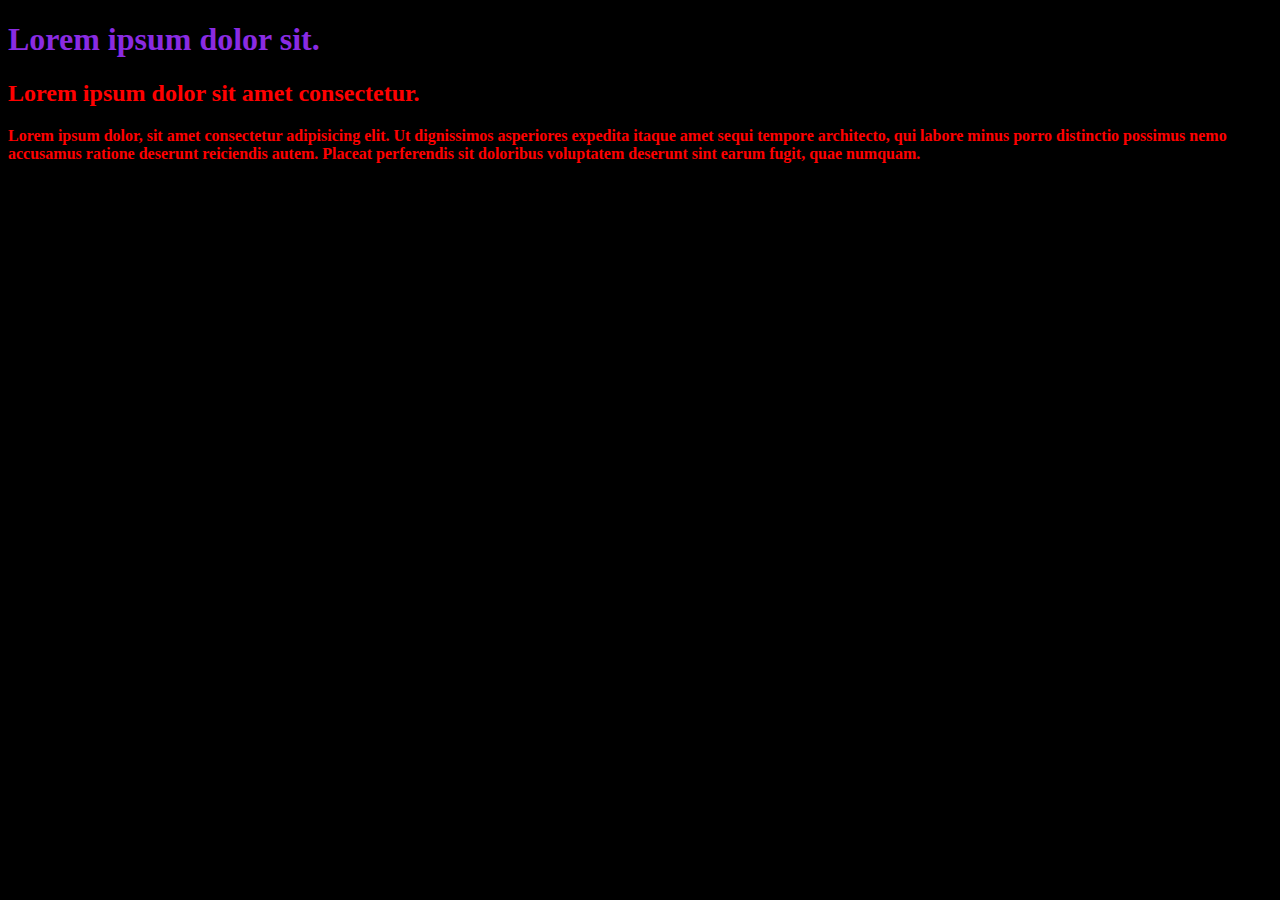
<file: 01_Step/index.html>
<!DOCTYPE html>
<html lang="en">
  <head>
    <meta charset="UTF-8" />
    <meta name="viewport" content="width=device-width, initial-scale=1.0" />
    <title>CSS</title>
    <style>
      /* h2 {
        color: brown;
      } */
      .textred {
        color: red;
      }
    </style>
    <link rel="stylesheet" href="style.css" />
  </head>
  <body>
    <h1 style="color: blueviolet">Lorem ipsum dolor sit.</h1>
    <h2 class="textred">Lorem ipsum dolor sit amet consectetur.</h2>

    <p class="textred">
      Lorem ipsum dolor, sit amet consectetur adipisicing elit. Ut dignissimos
      asperiores expedita itaque amet sequi tempore architecto, qui labore minus
      porro distinctio possimus nemo accusamus ratione deserunt reiciendis
      autem. Placeat perferendis sit doloribus voluptatem deserunt sint earum
      fugit, quae numquam.
    </p>
  </body>
</html>
</file>
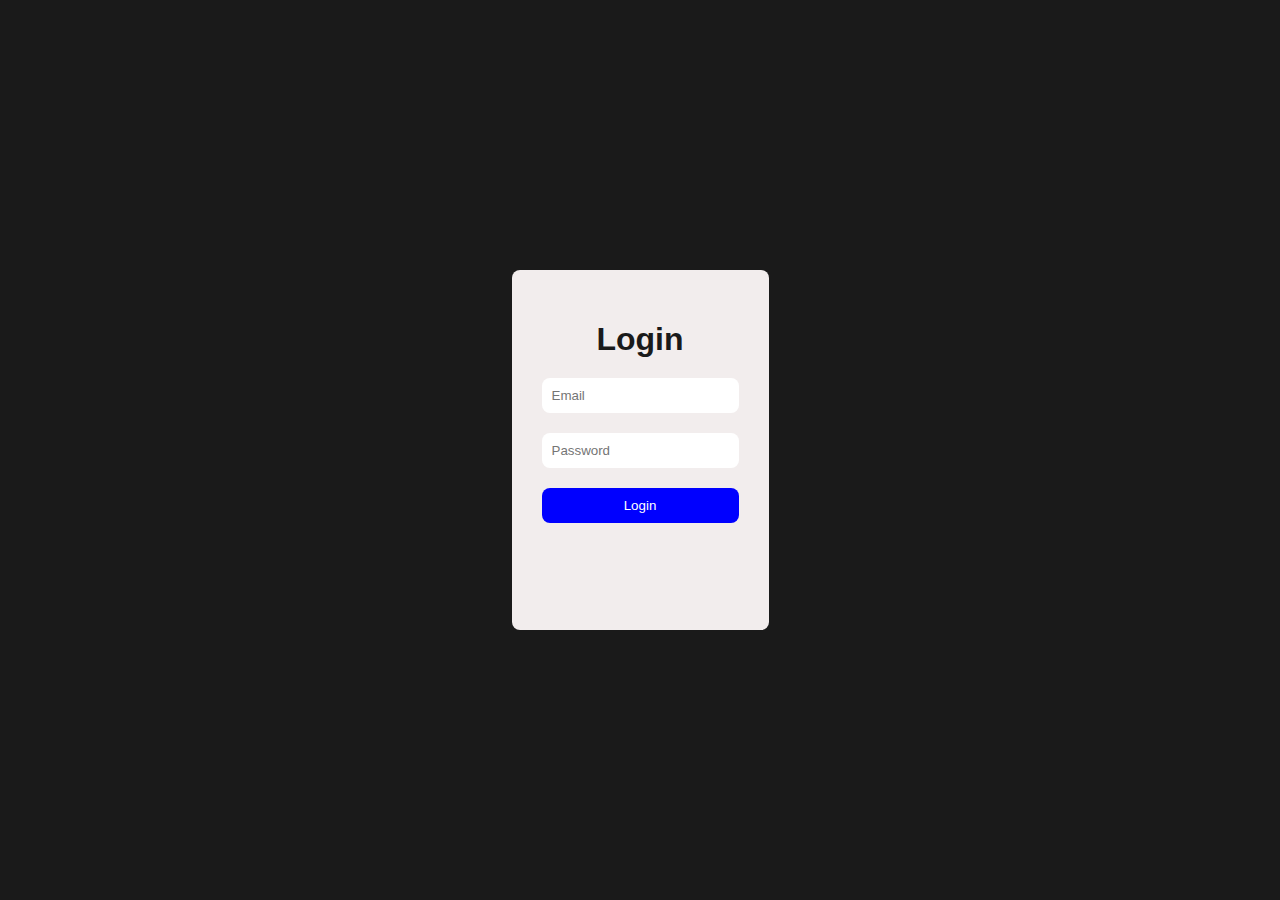
<file: 02_LoginPage.html/index.html>
<!DOCTYPE html>
<html lang="en">
  <head>
    <meta charset="UTF-8" />
    <meta name="viewport" content="width=device-width, initial-scale=1.0" />
    <title>Login Page</title>
    <style>
      body {
        font-family: Arial, Helvetica, sans-serif;
        background-color: #1a1a1a;
        margin: 0;
        padding: 0;
        height: 100vh;
        display: flex;
        justify-content: center;
        align-items: center;
      }
      .card {
        background-color: #f2eded;
        border-radius: 8px;
        padding: 30px;
        height: 300px;
      }
      h1 {
        text-align: center;
        color: #1a1a1a;
        margin-bottom: 20px;
      }
      form {
        display: flex;
        flex-direction: column;
        gap: 10px;
      }
      input {
        margin-bottom: 10px;
        padding: 10px;
        border-radius: 8px;
        border: none;
      }
      button {
        background-color: blue;
        color: white;
        padding: 10px;
        border-radius: 8px;
        border: none;
        cursor: pointer;
      }
      button:hover {
        background-color: rgb(227, 128, 204);
      }
    </style>
  </head>
  <body>
    <div class="card">
      <h1>Login</h1>
      <form>
        <input type="email" name="" id="" placeholder="Email" />
        <input type="password" name="" id="" placeholder="Password" />
        <button type="submit">Login</button>
      </form>
    </div>
  </body>
</html>
</file>
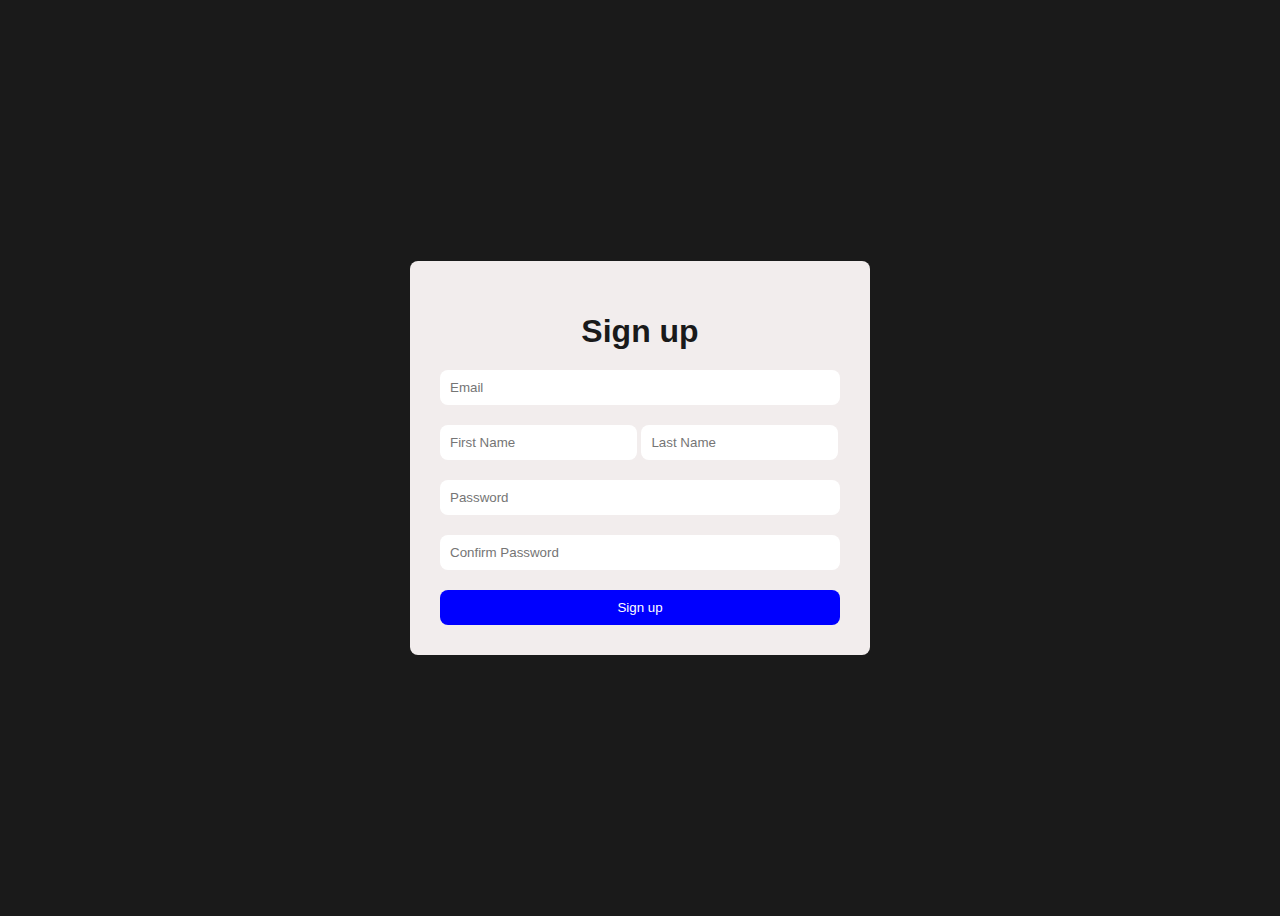
<file: 02_LoginPage.html/signuppage.html>
<!DOCTYPE html>
<html lang="en">
  <head>
    <meta charset="UTF-8" />
    <meta name="viewport" content="width=device-width, initial-scale=1.0" />
    <title>Sign up</title>
    <style>
      body {
        font-family: Arial, Helvetica, sans-serif;
        background-color: #1a1a1a;
        display: flex;
        justify-content: center;
        align-items: center;
        height: 100vh;
      }

      .card {
        background-color: #f2eded;
        border-radius: 8px;
        padding: 30px;
        height: auto;
        width: 400px;
      }
      h1 {
        text-align: center;
        color: #1a1a1a;
        margin-bottom: 20px;
      }

      form {
        display: flex;
        flex-direction: column;
        gap: 10px;
      }

      input {
        margin-bottom: 10px;
        padding: 10px;
        border-radius: 8px;
        border: none;
      }

      button {
        background-color: blue;
        color: white;
        padding: 10px;
        border-radius: 8px;
        border: none;
        cursor: pointer;
      }

      button:hover {
        background-color: rgb(227, 128, 204);
      }
    </style>
  </head>
  <body>
    <div class="card">
      <h1>Sign up</h1>
      <form>
        <input type="email" name="" id="" placeholder="Email" id="" />
        <label>
          <input type="text" name="" id="" placeholder="First Name" id="" />
          <input type="text" name="" id="" placeholder="Last Name" id="" />
        </label>
        <input type="password" name="" id="" placeholder="Password" id="" />
        <input type="text" name="" id="" placeholder="Confirm Password" id="" />
        <button type="submit">Sign up</button>
      </form>
    </div>
  </body>
</html>
</file>
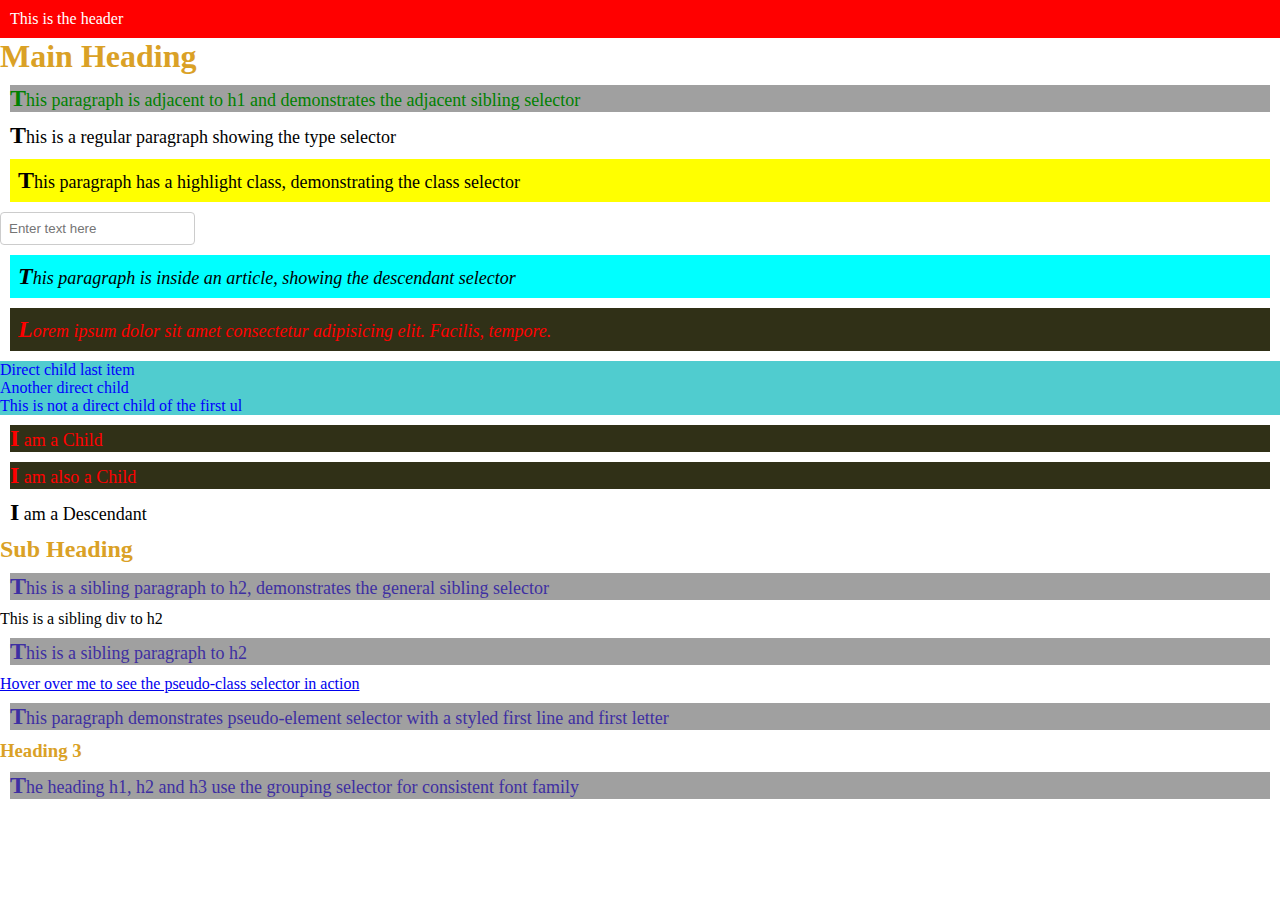
<file: 03_Selector/selector.html>
<!DOCTYPE html>
<html lang="en">
  <head>
    <meta charset="UTF-8" />
    <meta name="viewport" content="width=device-width, initial-scale=1.0" />
    <title>Document</title>
    <style>
      /* Universal selector */
      * {
        margin: 0;
        padding: 0;
        box-sizing: border-box;
      }
      /* Type Selector */
      p {
        font-size: 18px;
        margin: 10px;
      }
      /* Class Selector */
      .highlight {
        background-color: #ffff00;
        padding: 8px;
      }
      /* ID Selector */
      #header {
        background-color: #ff0000;
        color: white;
        padding: 10px;
      }
      /* Attribute Selector */
      input[type="text"] {
        padding: 8px;
        border: 1px solid #ccc;
        border-radius: 4px;
      }
      /* Descendant Selector */
      article p {
        font-style: italic;
        background-color: #00ffff;
        padding: 8px;
      }
      /* Child Selector */
      ul > li {
        color: #0000ff;
        background-color: #50cccf;
      }
      div > p {
        color: #ff0000;
        background-color: #303017;
      }
      /* Adjacent Sibling Selector */
      h1 + p {
        color: #008000;
        background-color: #a0a0a0;
      }
      /* General Sibling Selector */
      h2 ~ p {
        color: #3e2fa2;
        background-color: #a0a0a0;
      }
      /* Pseudo-classes selector */
      a:hover {
        background-color: #27e0a8;
        text-decoration: none;
        padding: 5px;
      }

      /* Pseudo-elements selector */
      p::first-letter {
        font-weight: bold;
        font-size: 24px;
      }

      /* Grouping Selector */
      h1,
      h2,
      h3 {
        color: #daa126;
      }
    </style>
  </head>
  <body>
    <header id="header">This is the header</header>
    <h1>Main Heading</h1>
    <p>
      This paragraph is adjacent to h1 and demonstrates the adjacent sibling
      selector
    </p>
    <p>This is a regular paragraph showing the type selector</p>

    <p class="highlight">
      This paragraph has a highlight class, demonstrating the class selector
    </p>

    <input type="text" name="" id="" placeholder="Enter text here" />

    <article>
      <p>
        This paragraph is inside an article, showing the descendant selector
      </p>
      <div>
        <p>
          Lorem ipsum dolor sit amet consectetur adipisicing elit. Facilis,
          tempore.
        </p>
      </div>
    </article>

    <ul>
      <li>Direct child last item</li>
      <li>
        Another direct child
        <ul>
          <li>This is not a direct child of the first ul</li>
        </ul>
      </li>
    </ul>

    <div>
      <p>I am a Child</p>
      <p>I am also a Child</p>
      <section>
        <p>I am a Descendant</p>
      </section>
    </div>

    <h2>Sub Heading</h2>
    <p>
      This is a sibling paragraph to h2, demonstrates the general sibling
      selector
    </p>
    <div>This is a sibling div to h2</div>
    <p>This is a sibling paragraph to h2</p>

    <a href="#">Hover over me to see the pseudo-class selector in action</a>

    <p>
      This paragraph demonstrates pseudo-element selector with a styled first
      line and first letter
    </p>

    <h3>Heading 3</h3>
    <p>
      The heading h1, h2 and h3 use the grouping selector for consistent font
      family
    </p>
  </body>
</html>
</file>
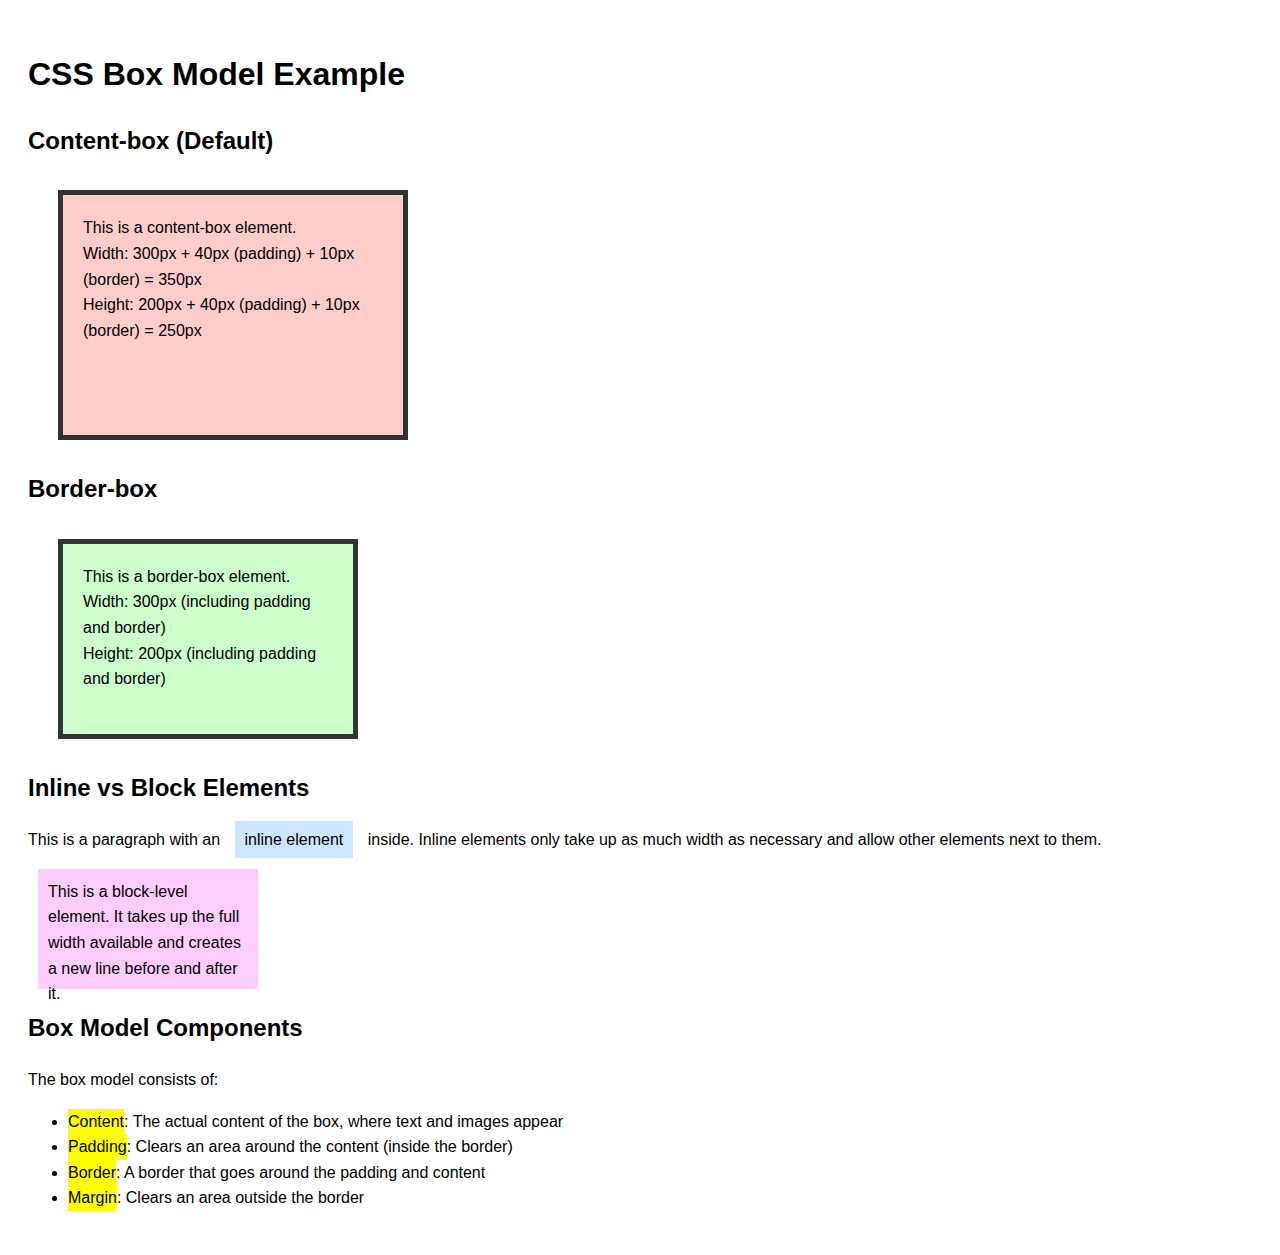
<file: 04_BoxModel/boxModel.html>
<!DOCTYPE html>
<html lang="en">
  <head>
    <meta charset="UTF-8" />
    <meta name="viewport" content="width=device-width, initial-scale=1.0" />
    <title>CSS Box Model Example</title>
    <style>
      body {
        font-family: Arial, sans-serif;
        line-height: 1.6;
        padding: 20px;
      }

      .box-model-demo {
        width: 300px;
        height: 200px;
        padding: 20px;
        border: 5px solid #333;
        margin: 30px;
        background-color: #f0f0f0;
      }

      .content-box {
        box-sizing: content-box;
        background-color: #ffcccc;
      }

      .border-box {
        box-sizing: border-box;
        background-color: #ccffcc;
      }

      .box-model-demo p {
        margin: 0;
      }

      .highlight {
        background-color: yellow;
        display: inline-block;
      }

      .inline-example {
        background-color: #cce6ff;
        padding: 10px;
        margin: 10px;
        /* Inline elements ignore width and height */
        width: 200px;
        height: 100px;
      }

      .block-example {
        background-color: #ffccff;
        padding: 10px;
        margin: 10px;
        width: 200px;
        height: 100px;
      }
    </style>
  </head>
  <body>
    <h1>CSS Box Model Example</h1>

    <h2>Content-box (Default)</h2>
    <div class="box-model-demo content-box">
      <p>This is a content-box element.</p>
      <p>Width: 300px + 40px (padding) + 10px (border) = 350px</p>
      <p>Height: 200px + 40px (padding) + 10px (border) = 250px</p>
    </div>

    <h2>Border-box</h2>
    <div class="box-model-demo border-box">
      <p>This is a border-box element.</p>
      <p>Width: 300px (including padding and border)</p>
      <p>Height: 200px (including padding and border)</p>
    </div>

    <h2>Inline vs Block Elements</h2>
    <p>
      This is a paragraph with an
      <span class="inline-example">inline element</span> inside. Inline elements
      only take up as much width as necessary and allow other elements next to
      them.
    </p>

    <div class="block-example">
      This is a block-level element. It takes up the full width available and
      creates a new line before and after it.
    </div>

    <h2>Box Model Components</h2>
    <p>The box model consists of:</p>
    <ul>
      <li>
        <span class="highlight">Content</span>: The actual content of the box,
        where text and images appear
      </li>
      <li>
        <span class="highlight">Padding</span>: Clears an area around the
        content (inside the border)
      </li>
      <li>
        <span class="highlight">Border</span>: A border that goes around the
        padding and content
      </li>
      <li>
        <span class="highlight">Margin</span>: Clears an area outside the border
      </li>
    </ul>
  </body>
</html>
</file>
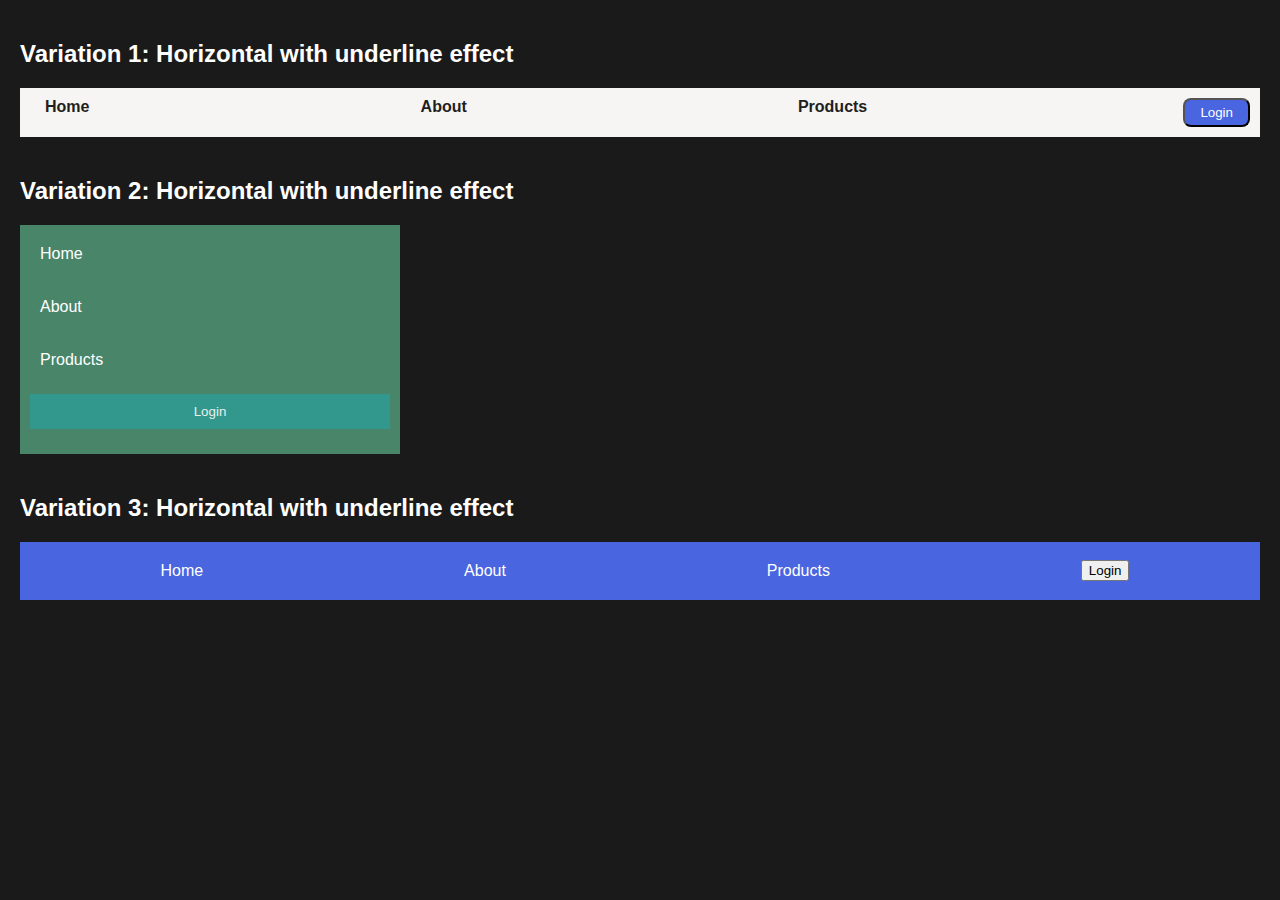
<file: 05_Navbar/navbar.html>
<!DOCTYPE html>
<html lang="en">
  <head>
    <meta charset="UTF-8" />
    <meta name="viewport" content="width=device-width, initial-scale=1.0" />
    <title>Navbar</title>
    <style>
      body {
        font-family: Arial, Helvetica, sans-serif;
        margin: 0;
        padding: 20px;
        background-color: #1a1a1a;
        color: #ffffff;
      }

      .nav-container {
        margin-bottom: 40px;
      }
      h2 {
        margin-bottom: 20px;
      }
      .nav1 {
        background-color: #f7f4f4;
        padding: 10px;
      }
      .nav1 ul {
        list-style-type: none;
        display: flex;
        justify-content: space-between;
        margin: 0;
        padding: 0;
      }
      .nav1 li {
        display: inline;
      }
      .nav1 a {
        text-decoration: none;
        color: #1f1f1f;
        /* background-color: #e475ea; */
        padding: 5px 15px;
        position: relative;
        font-weight: bold;
      }
      .nav1 .login-btn {
        background-color: #4965e0;
        color: #ffffff;
        padding: 5px 15px;
        border-radius: 8px;
      }
      .nav1 a::after {
        content: "";
        position: absolute;
        height: 2px;
        width: 100%;
        background-color: #4965e0;
        transform: scaleX(0);
        transition: transform 0.3s ease-in-out;
        bottom: 0;
        left: 0;
      }
      .nav1 a:hover::after {
        transform: scale(1);
      }

      .nav2 {
        background-color: #498569;
        padding: 10px;
        width: 360px;
      }
      .nav2 ul {
        list-style-type: none;
        margin: 0;
        padding: 0;
      }
      .nav2 li {
        margin-bottom: 15px;
      }
      .nav2 a {
        text-decoration: none;
        color: #ffffff;
        font-weight: semibold;
        display: block;
        padding: 10px;
        width: 100%;
      }
      .nav2 a:hover {
        background-color: #4965e0;
      }
      .nav2 .login-btn {
        background-color: #32988e;
        color: #e9efed;
        padding: 10px;
        width: 100%;
        border: none;
      }
      .nav2 .login-btn:hover {
        background-color: #1f5754;
        border: 1px solid #ffffff;
      }
      .nav3 {
        background-color: #4965e0;
        padding: 10px;
      }
      .nav3 ul {
        list-style-type: none;
        margin: 0;
        padding: 0;
        display: flex;
        justify-content: space-around;
        align-items: center;
      }
      .nav3 a {
        text-decoration: none;
        color: #ffffff;
        padding: 10px;
        font-weight: semibold;
        display: block;
      }
      .nav3 .dropdown-content {
        display: none;
      }
      .nav3 .dropdown:hover .dropdown-content {
        display: block;
        position: absolute;
        background-color: #634053;
        padding: 10px;
        min-width: 150px;
      }
      .nav3 .dropdown:hover .dropdown-content a:hover {
        background-color: #350f33;
      }
    </style>
  </head>
  <body>
    <div class="nav-container">
      <h2>Variation 1: Horizontal with underline effect</h2>
      <nav class="nav1">
        <ul>
          <li><a href="#">Home</a></li>
          <li><a href="#">About</a></li>
          <li><a href="#">Products</a></li>
          <li><button class="login-btn">Login</button></li>
        </ul>
      </nav>
    </div>
    <div class="nav-container">
      <h2>Variation 2: Horizontal with underline effect</h2>
      <nav class="nav2">
        <ul>
          <li><a href="#">Home</a></li>
          <li><a href="#">About</a></li>
          <li><a href="#">Products</a></li>
          <li><button class="login-btn">Login</button></li>
        </ul>
      </nav>
    </div>
    <div class="nav-container">
      <h2>Variation 3: Horizontal with underline effect</h2>
      <nav class="nav3">
        <ul>
          <li><a href="#">Home</a></li>
          <li class="dropdown">
            <a href="#">About</a>
            <div class="dropdown-content">
              <a href="#">Our Story</a>
              <a href="#">Team</a>
              <a href="#">Contact</a>
            </div>
          </li>
          <li><a href="#">Products</a></li>
          <li><button class="login-btn">Login</button></li>
        </ul>
      </nav>
    </div>
  </body>
</html>
</file>
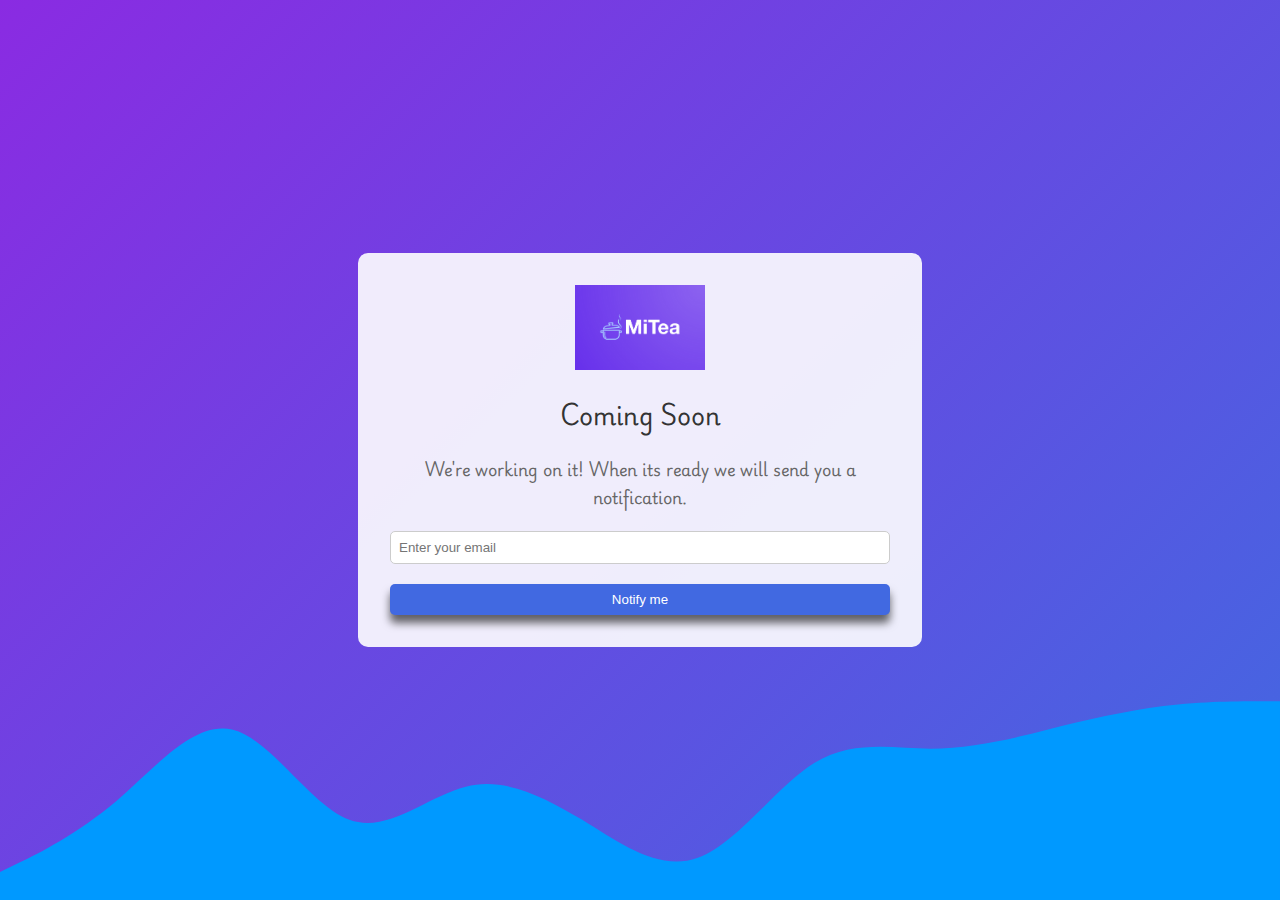
<file: 06_ComeingSoon/comming_soon.html>
<!DOCTYPE html>
<html lang="en">
  <head>
    <meta charset="UTF-8" />
    <meta name="viewport" content="width=device-width, initial-scale=1.0" />
    <title>Chai landing page</title>
    <link rel="stylesheet" href="style.css" />
  </head>
  <body>
    <div>
      <div class="container">
        <div class="content">
          <img class="logo" src="../image/logo.png" alt="chai logo" />
          <h1>Coming Soon</h1>
          <p>
            We're working on it! When its ready we will send you a notification.
          </p>
          <form id="notify-form">
            <input
              type="email"
              name=""
              id=""
              placeholder="Enter your email"
              required
            />
            <button type="submit">Notify me</button>
          </form>
        </div>
      </div>
    </div>
    <svg xmlns="http://www.w3.org/2000/svg" viewBox="0 0 1440 320">
      <path
        fill="#0099ff"
        fill-opacity="1"
        d="M0,288L21.8,277.3C43.6,267,87,245,131,208C174.5,171,218,117,262,128C305.5,139,349,213,393,229.3C436.4,245,480,203,524,192C567.3,181,611,203,655,229.3C698.2,256,742,288,785,272C829.1,256,873,192,916,165.3C960,139,1004,149,1047,149.3C1090.9,149,1135,139,1178,128C1221.8,117,1265,107,1309,101.3C1352.7,96,1396,96,1418,96L1440,96L1440,320L1418.2,320C1396.4,320,1353,320,1309,320C1265.5,320,1222,320,1178,320C1134.5,320,1091,320,1047,320C1003.6,320,960,320,916,320C872.7,320,829,320,785,320C741.8,320,698,320,655,320C610.9,320,567,320,524,320C480,320,436,320,393,320C349.1,320,305,320,262,320C218.2,320,175,320,131,320C87.3,320,44,320,22,320L0,320Z"
      ></path>
    </svg>
  </body>
</html>
</file>
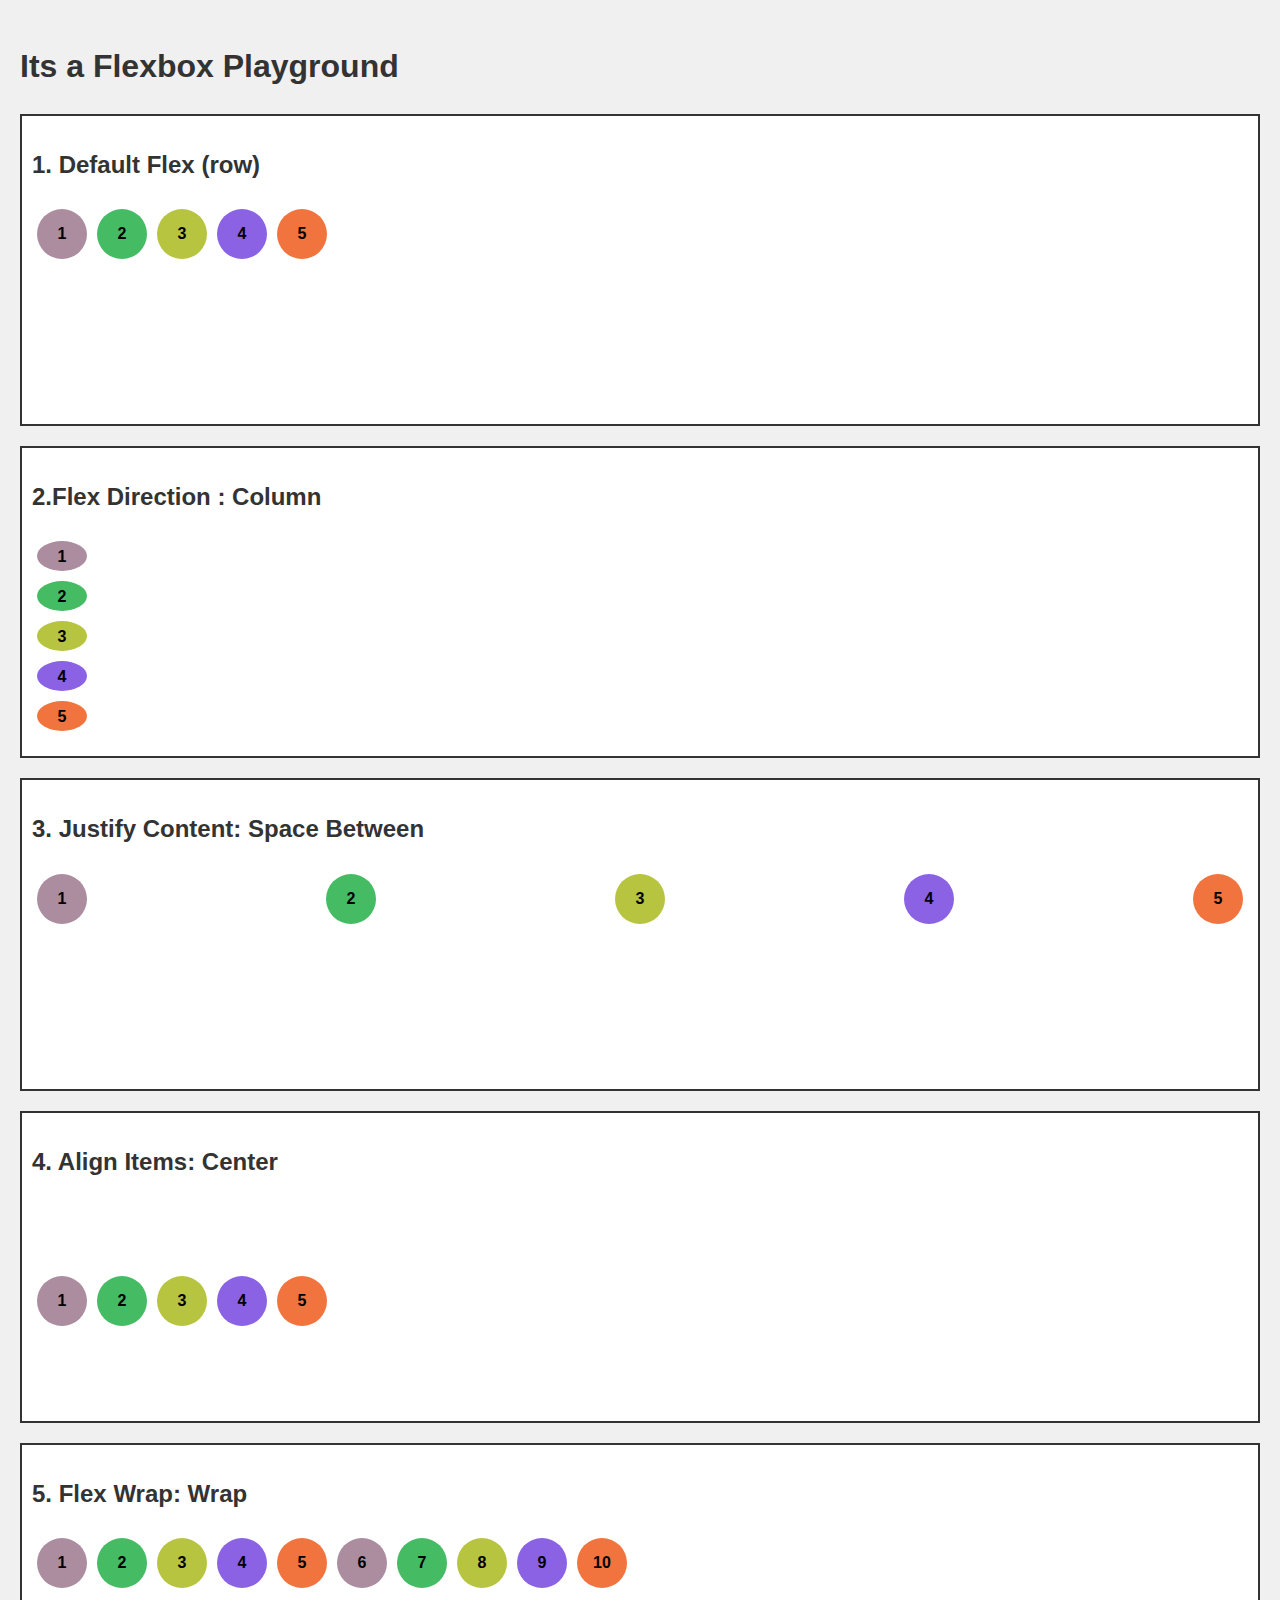
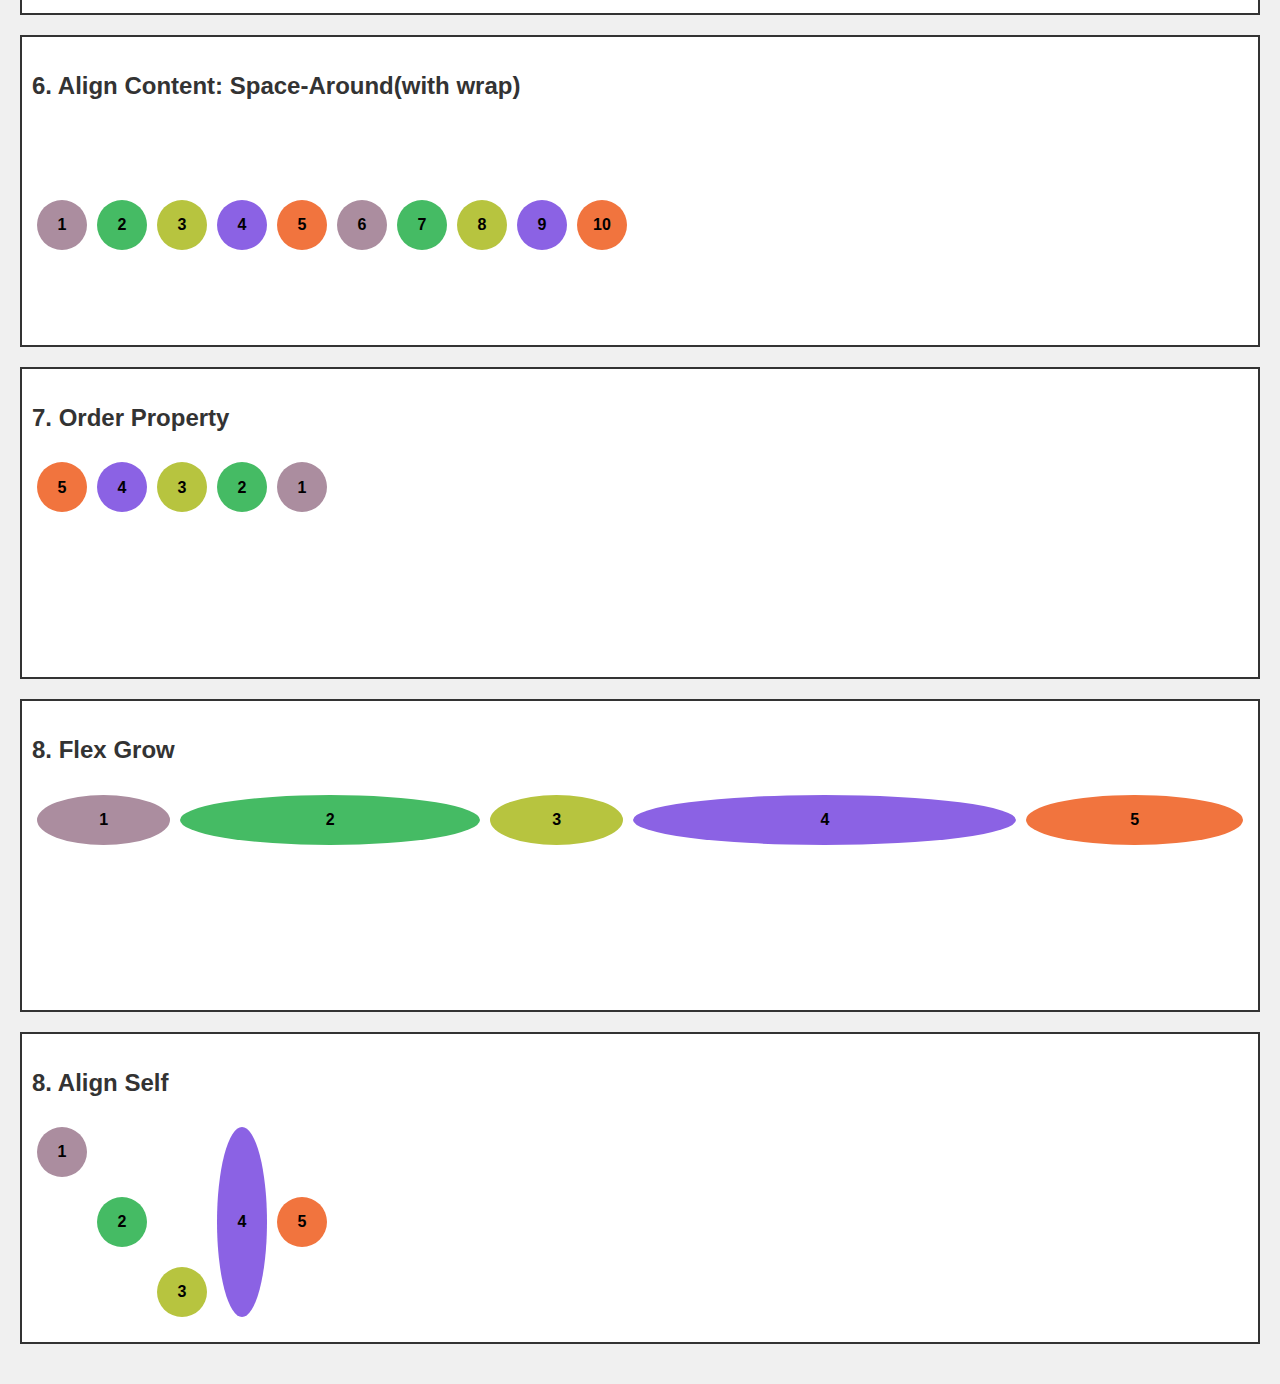
<file: 07_Flexbox/flexbox.html>
<!DOCTYPE html>
<html lang="en">
  <head>
    <meta charset="UTF-8" />
    <meta name="viewport" content="width=device-width, initial-scale=1.0" />
    <title>Flexbox</title>
    <link rel="stylesheet" href="style.css" />
  </head>
  <body>
    <h1>Its a Flexbox Playground</h1>
    <div class="container">
      <h2>1. Default Flex (row)</h2>

      <div class="flex-container">
        <div class="circle pastel-1">1</div>
        <div class="circle pastel-2">2</div>
        <div class="circle pastel-3">3</div>
        <div class="circle pastel-4">4</div>
        <div class="circle pastel-5">5</div>
      </div>
    </div>
    <div class="container">
      <h2>2.Flex Direction : Column</h2>

      <div class="flex-container" style="flex-direction: column">
        <div class="circle pastel-1">1</div>
        <div class="circle pastel-2">2</div>
        <div class="circle pastel-3">3</div>
        <div class="circle pastel-4">4</div>
        <div class="circle pastel-5">5</div>
      </div>
    </div>
    <div class="container">
      <h2>3. Justify Content: Space Between</h2>
      <!-- left to right -->
      <div class="flex-container" style="justify-content: space-between">
        <div class="circle pastel-1">1</div>
        <div class="circle pastel-2">2</div>
        <div class="circle pastel-3">3</div>
        <div class="circle pastel-4">4</div>
        <div class="circle pastel-5">5</div>
      </div>
    </div>

    <div class="container">
      <h2>4. Align Items: Center</h2>
      <!-- top to bottom -->
      <div class="flex-container" style="align-items: center">
        <div class="circle pastel-1">1</div>
        <div class="circle pastel-2">2</div>
        <div class="circle pastel-3">3</div>
        <div class="circle pastel-4">4</div>
        <div class="circle pastel-5">5</div>
      </div>
    </div>

    <div class="container">
      <h2>5. Flex Wrap: Wrap</h2>

      <div class="flex-container" style="flex-wrap: wrap; height: auto">
        <div class="circle pastel-1">1</div>
        <div class="circle pastel-2">2</div>
        <div class="circle pastel-3">3</div>
        <div class="circle pastel-4">4</div>
        <div class="circle pastel-5">5</div>
        <div class="circle pastel-1">6</div>
        <div class="circle pastel-2">7</div>
        <div class="circle pastel-3">8</div>
        <div class="circle pastel-4">9</div>
        <div class="circle pastel-5">10</div>
      </div>
    </div>

    <div class="container">
      <h2>6. Align Content: Space-Around(with wrap)</h2>

      <div
        class="flex-container"
        style="flex-wrap: wrap; align-content: space-around"
      >
        <div class="circle pastel-1">1</div>
        <div class="circle pastel-2">2</div>
        <div class="circle pastel-3">3</div>
        <div class="circle pastel-4">4</div>
        <div class="circle pastel-5">5</div>
        <div class="circle pastel-1">6</div>
        <div class="circle pastel-2">7</div>
        <div class="circle pastel-3">8</div>
        <div class="circle pastel-4">9</div>
        <div class="circle pastel-5">10</div>
      </div>
    </div>

    <div class="container">
      <h2>7. Order Property</h2>

      <div class="flex-container">
        <div class="circle pastel-1" style="order: 5">1</div>
        <div class="circle pastel-2" style="order: 4">2</div>
        <div class="circle pastel-3" style="order: 3">3</div>
        <div class="circle pastel-4" style="order: 2">4</div>
        <div class="circle pastel-5" style="order: 1">5</div>
      </div>
    </div>

    <div class="container">
      <h2>8. Flex Grow</h2>

      <div class="flex-container">
        <div class="circle pastel-1" style="flex-grow: 1">1</div>
        <div class="circle pastel-2" style="flex-grow: 3">2</div>
        <div class="circle pastel-3" style="flex-grow: 1">3</div>
        <div class="circle pastel-4" style="flex-grow: 4">4</div>
        <div class="circle pastel-5" style="flex-grow: 2">5</div>
      </div>
    </div>

    <div class="container">
      <h2>8. Align Self</h2>

      <div class="flex-container">
        <div class="circle pastel-1" style="align-self: flex-start">1</div>
        <div class="circle pastel-2" style="align-self: center">2</div>
        <div class="circle pastel-3" style="align-self: flex-end">3</div>
        <div class="circle pastel-4" style="align-self: stretch; height: auto">
          4
        </div>
        <div class="circle pastel-5" style="align-self: center">5</div>
      </div>
    </div>
  </body>
</html>
</file>
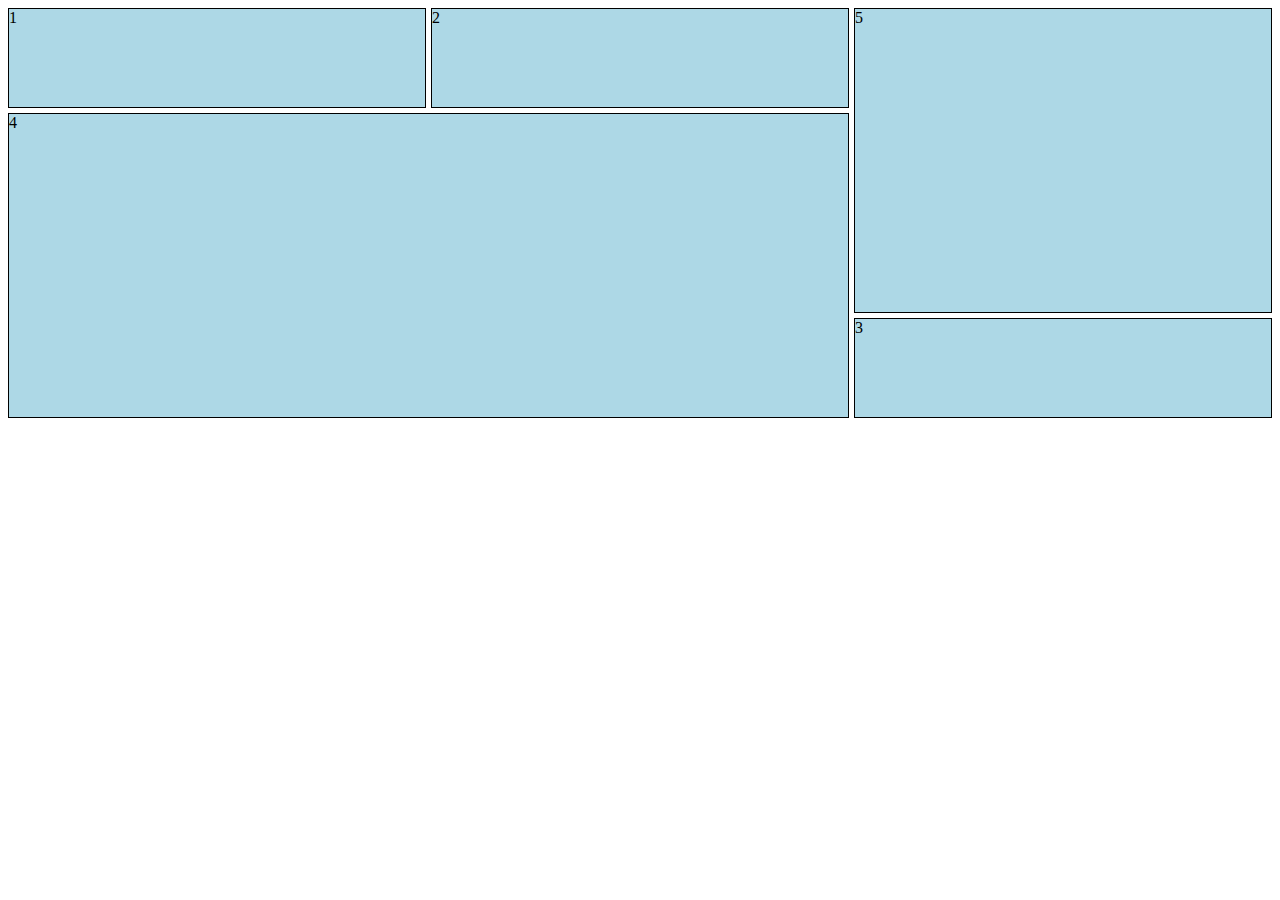
<file: 08_Block/block-intro.html>
<!DOCTYPE html>
<html lang="en">
  <head>
    <meta charset="UTF-8" />
    <meta name="viewport" content="width=device-width, initial-scale=1.0" />
    <title>Block Intro</title>
    <style>
      .grid-container {
        display: grid;
        /* grid-template-columns: 1fr 2fr 1fr; */
        grid-template-columns: repeat(3, 1fr); /*This line is same as above */
        grid-template-rows: 100px 200px 100px;
        gap: 5px;
      }

      .grid-item {
        background-color: lightblue;
        border: 1px solid black;
      }

      .item4 {
        grid-column: 1/3;
        grid-row: 2/4;
      }

      .item5 {
        grid-column: 3/4;
        grid-row: 1/3;
      }
    </style>
  </head>
  <body>
    <div class="grid-container">
      <div class="grid-item">1</div>
      <div class="grid-item">2</div>
      <div class="grid-item">3</div>
      <div class="grid-item item4">4</div>
      <div class="grid-item item5">5</div>
    </div>
  </body>
</html>
</file>
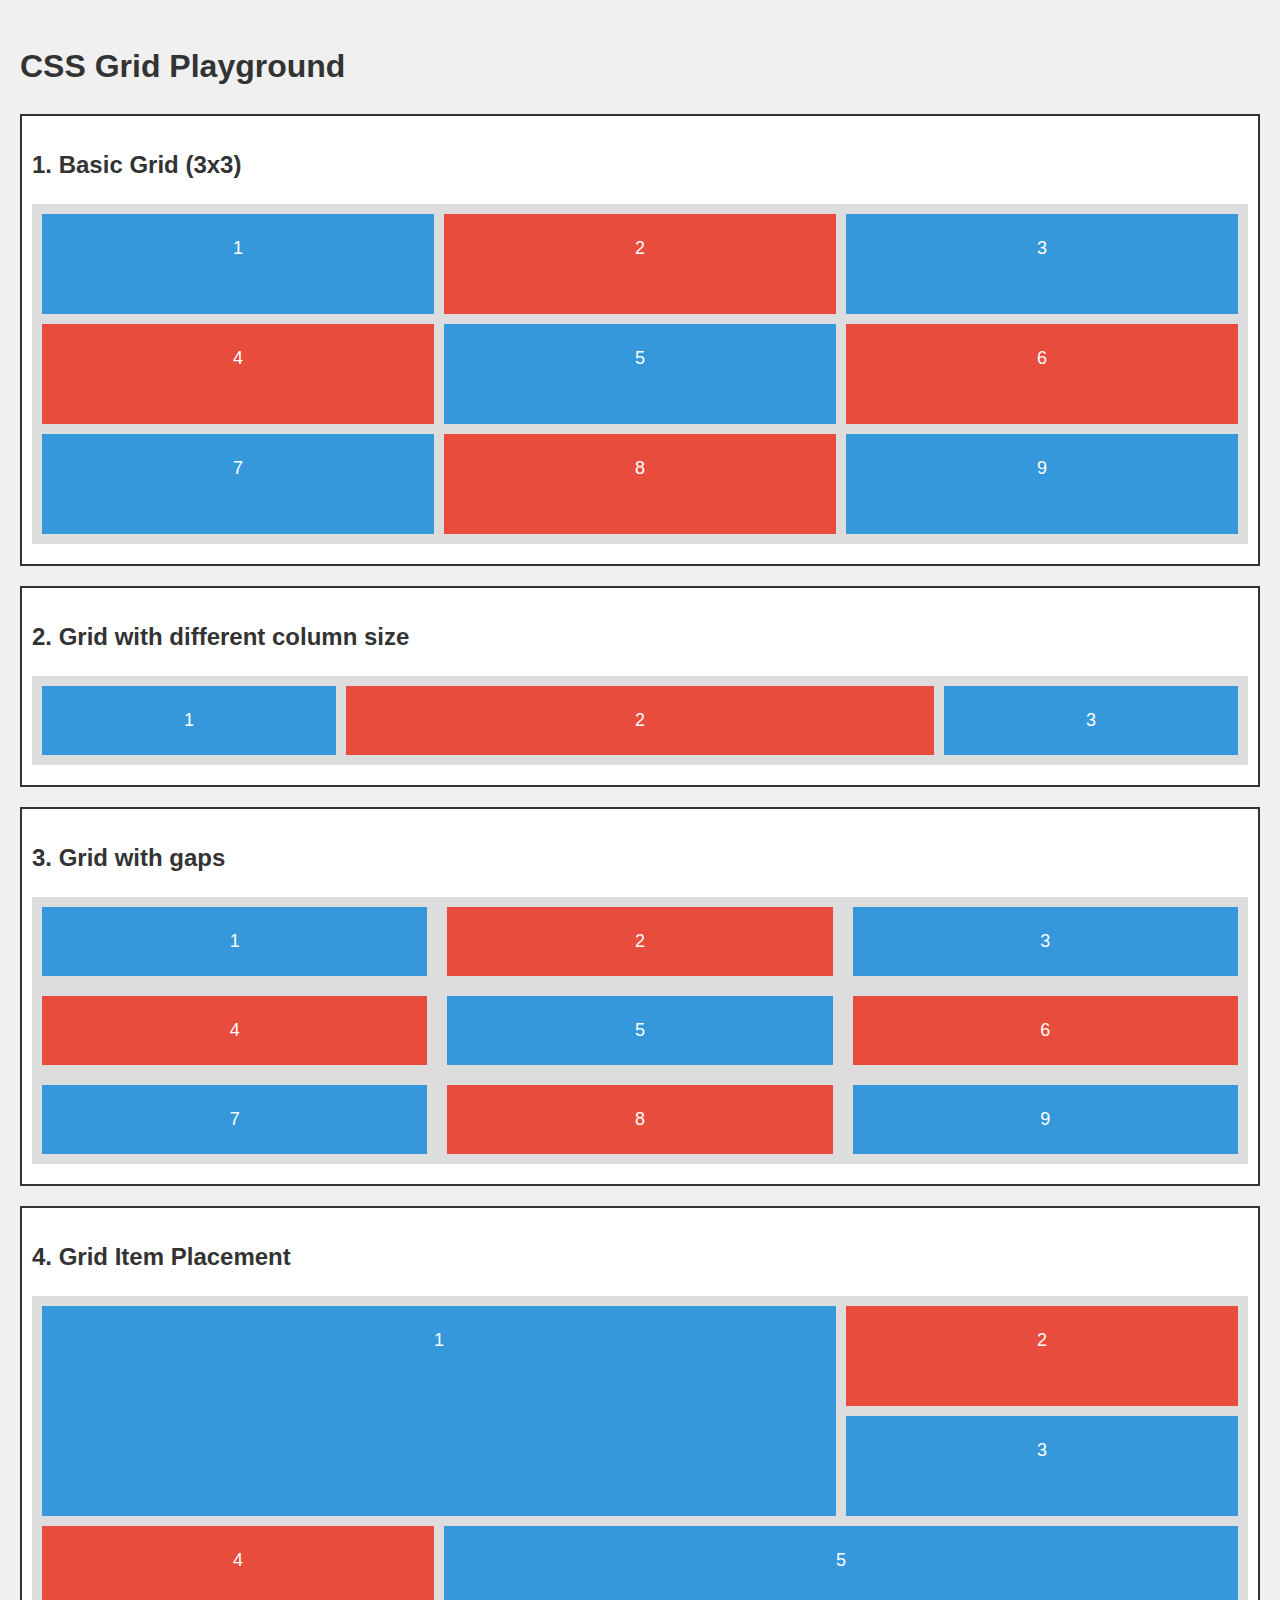
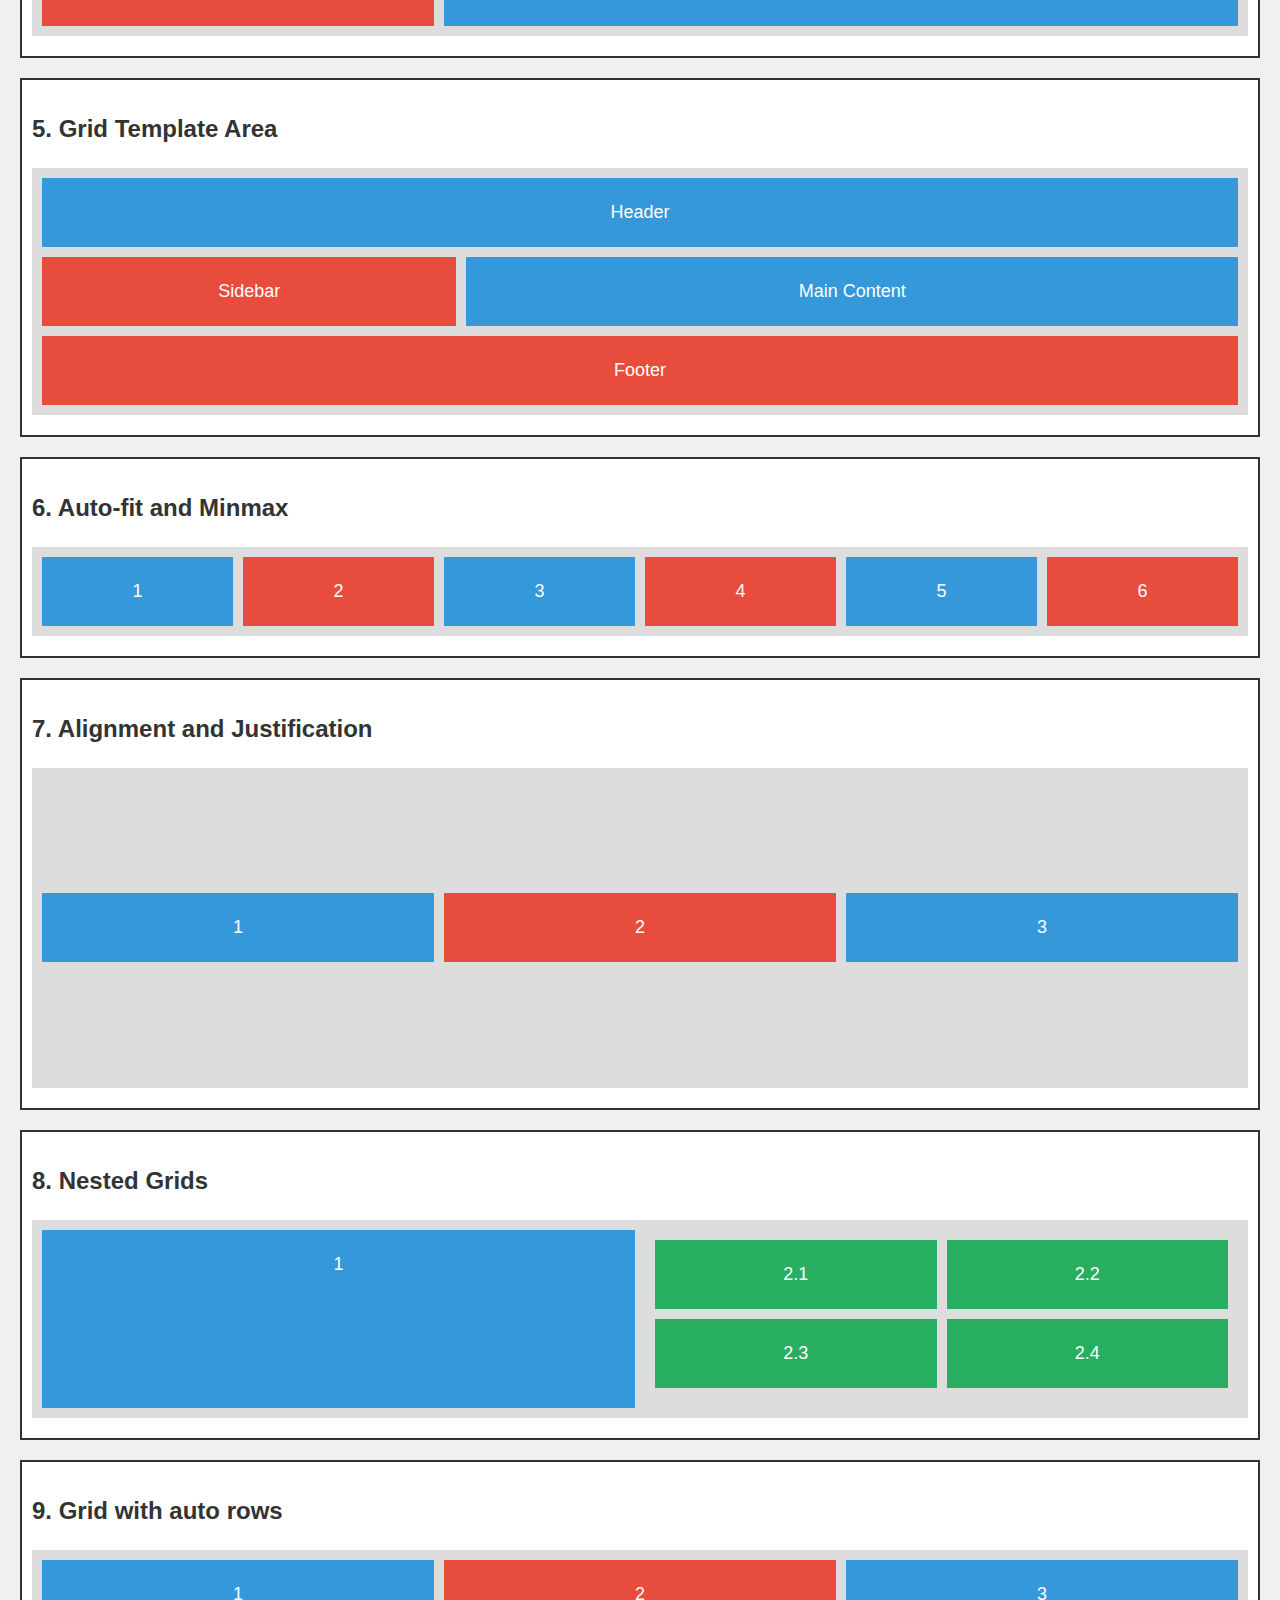
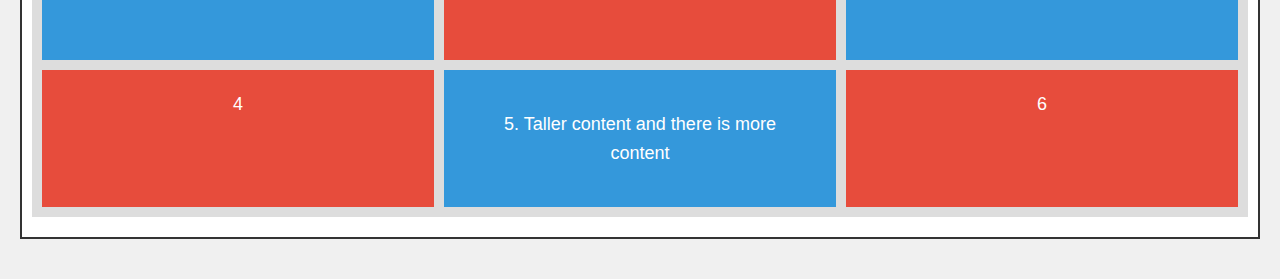
<file: 08_Block/block_play.html>
<!DOCTYPE html>
<html lang="en">
  <head>
    <meta charset="UTF-8" />
    <meta name="viewport" content="width=device-width, initial-scale=1.0" />
    <title>Block Play</title>
    <style>
      body {
        font-family: Arial, Helvetica, sans-serif;
        line-height: 1.6;
        margin: 0;
        padding: 20px;
        background-color: #f0f0f0;
      }
      h1,
      h2 {
        color: #333;
      }

      .container {
        background-color: #fff;
        margin-bottom: 20px;
        border: 2px solid #333;
        padding: 10px;
      }

      .grid-container {
        display: grid;
        gap: 10px;
        background-color: #ddd;
        padding: 10px;
        margin-bottom: 10px;
      }
      .box {
        background-color: #3498db;
        color: #fff;
        padding: 20px;
        font-size: 18px;
        text-align: center;
      }
      .box:nth-child(even) {
        background-color: #e74c3c;
      }
    </style>
  </head>
  <body>
    <h1>CSS Grid Playground</h1>

    <div class="container">
      <h2>1. Basic Grid (3x3)</h2>
      <div
        class="grid-container"
        style="
          grid-template-columns: repeat(3, 1fr);
          grid-template-rows: repeat(3, 100px);
        "
      >
        <div class="box">1</div>
        <div class="box">2</div>
        <div class="box">3</div>
        <div class="box">4</div>
        <div class="box">5</div>
        <div class="box">6</div>
        <div class="box">7</div>
        <div class="box">8</div>
        <div class="box">9</div>
      </div>
    </div>

    <div class="container">
      <h2>2. Grid with different column size</h2>
      <div class="grid-container" style="grid-template-columns: 1fr 2fr 1fr">
        <div class="box">1</div>
        <div class="box">2</div>
        <div class="box">3</div>
      </div>
    </div>

    <div class="container">
      <h2>3. Grid with gaps</h2>
      <div
        class="grid-container"
        style="grid-template-columns: repeat(3, 1fr); gap: 20px"
      >
        <div class="box">1</div>
        <div class="box">2</div>
        <div class="box">3</div>
        <div class="box">4</div>
        <div class="box">5</div>
        <div class="box">6</div>
        <div class="box">7</div>
        <div class="box">8</div>
        <div class="box">9</div>
      </div>
    </div>

    <div class="container">
      <h2>4. Grid Item Placement</h2>
      <div
        class="grid-container"
        style="
          grid-template-columns: repeat(3, 1fr);
          grid-template-rows: repeat(3, 100px);
        "
      >
        <div class="box" style="grid-column: 1/3; grid-row: 1/3">1</div>
        <div class="box">2</div>
        <div class="box">3</div>
        <div class="box">4</div>
        <div class="box" style="grid-column: 2/4">5</div>
      </div>
    </div>

    <div class="container">
      <h2>5. Grid Template Area</h2>
      <div
        class="grid-container"
        style="
          grid-template-areas: 'header header header' 'sidebar main main' 'footer footer footer';
        "
      >
        <div class="box" style="grid-area: header">Header</div>
        <div class="box" style="grid-area: sidebar">Sidebar</div>
        <div class="box" style="grid-area: main">Main Content</div>
        <div class="box" style="grid-area: footer">Footer</div>
      </div>
    </div>

    <div class="container">
      <h2>6. Auto-fit and Minmax</h2>
      <div
        class="grid-container"
        style="grid-template-columns: repeat(auto-fit, minmax(100px, 1fr))"
      >
        <div class="box">1</div>
        <div class="box">2</div>
        <div class="box">3</div>
        <div class="box">4</div>
        <div class="box">5</div>
        <div class="box">6</div>
      </div>
    </div>

    <div class="container">
      <h2>7. Alignment and Justification</h2>
      <div
        class="grid-container"
        style="
          grid-template-columns: repeat(3, 1fr);
          justify-content: space-between;
          align-items: center;
          height: 300px;
        "
      >
        <div class="box">1</div>
        <div class="box">2</div>
        <div class="box">3</div>
      </div>
    </div>

    <div class="container">
      <h2>8. Nested Grids</h2>
      <div class="grid-container" style="grid-template-columns: 1fr 1fr">
        <div class="box">1</div>
        <div class="grid-container" style="grid-template-columns: 1fr 1fr">
          <div class="box" style="background-color: #27ae60">2.1</div>
          <div class="box" style="background-color: #27ae60">2.2</div>
          <div class="box" style="background-color: #27ae60">2.3</div>
          <div class="box" style="background-color: #27ae60">2.4</div>
        </div>
      </div>
    </div>

    <div class="container">
      <h2>9. Grid with auto rows</h2>
      <div
        class="grid-container"
        style="
          grid-template-columns: repeat(3, 1fr);
          grid-auto-rows: minmax(100px, auto);
        "
      >
        <div class="box">1</div>
        <div class="box">2</div>
        <div class="box">3</div>
        <div class="box">4</div>
        <div class="box" style="padding: 40px">
          5. Taller content and there is more content
        </div>
        <div class="box">6</div>
      </div>
    </div>
  </body>
</html>
</file>
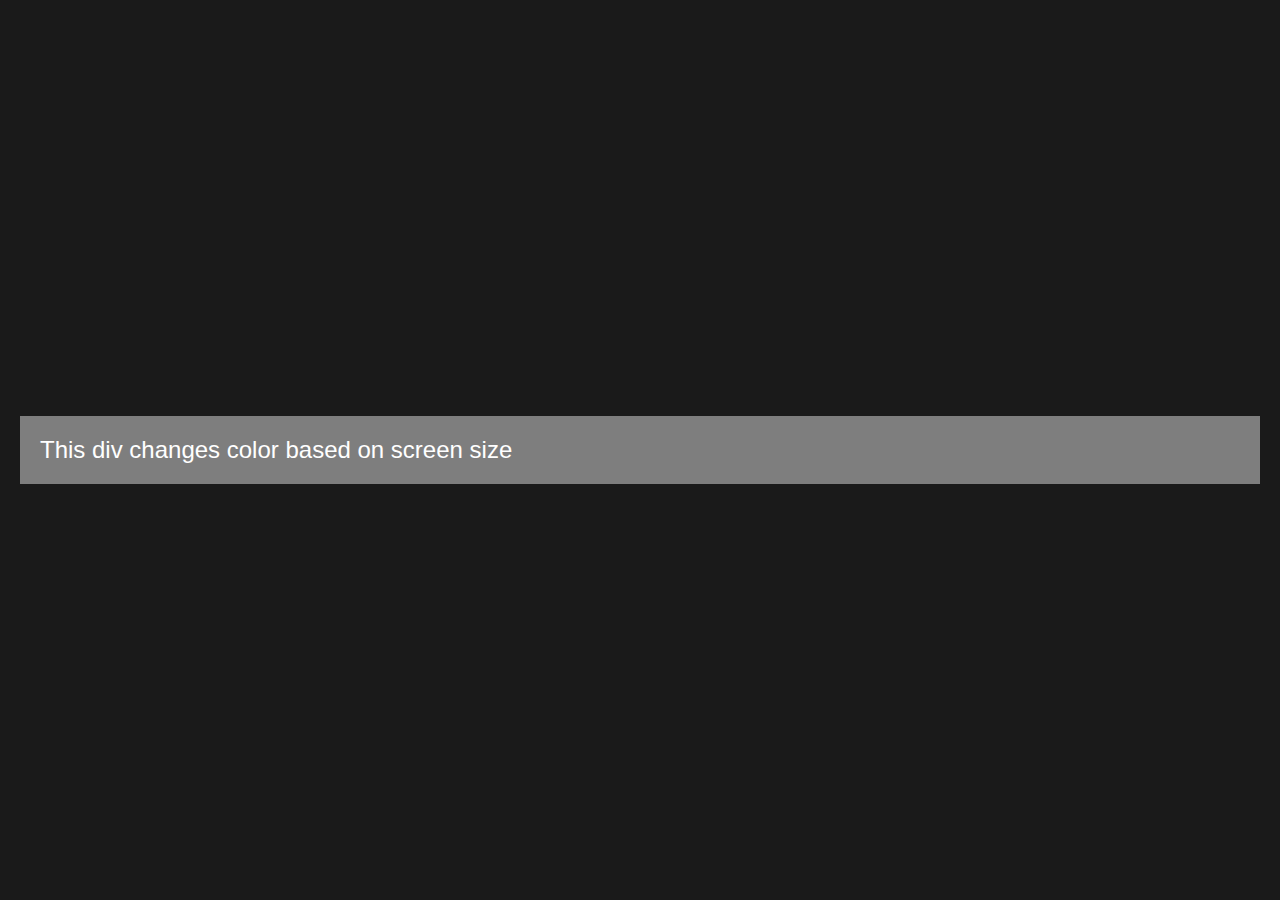
<file: 10_Responsive/breakpoint.html>
<!DOCTYPE html>
<html lang="en">
  <head>
    <meta charset="UTF-8" />
    <meta name="viewport" content="width=device-width, initial-scale=1.0" />
    <title>Responsive</title>
    <style>
      body {
        font-family: Arial, Helvetica, sans-serif;
        margin: 0;
        padding: 0;
        display: flex;
        justify-content: center;
        align-items: center;
        height: 100vh;
        background-color: #1a1a1a;
      }

      .responsive-div {
        color: #ffffff;
        width: 100%;
        max-width: 1200px;
        padding: 20px;
        font-size: 24px;
        background-color: #7e7e7e;
      }
      @media (max-width: 600px) {
        body {
          align-items: flex-start;
        }
        .responsive-div {
          background-color: #d874bc;
        }
      }

      @media (min-width: 601px) and (max-width: 1200px) {
        body {
          align-items: center;
        }
        .responsive-div {
          background-color: #5540dc;
        }
      }
    </style>
  </head>
  <body>
    <div class="responsive-div">
      This div changes color based on screen size
    </div>
  </body>
</html>
</file>
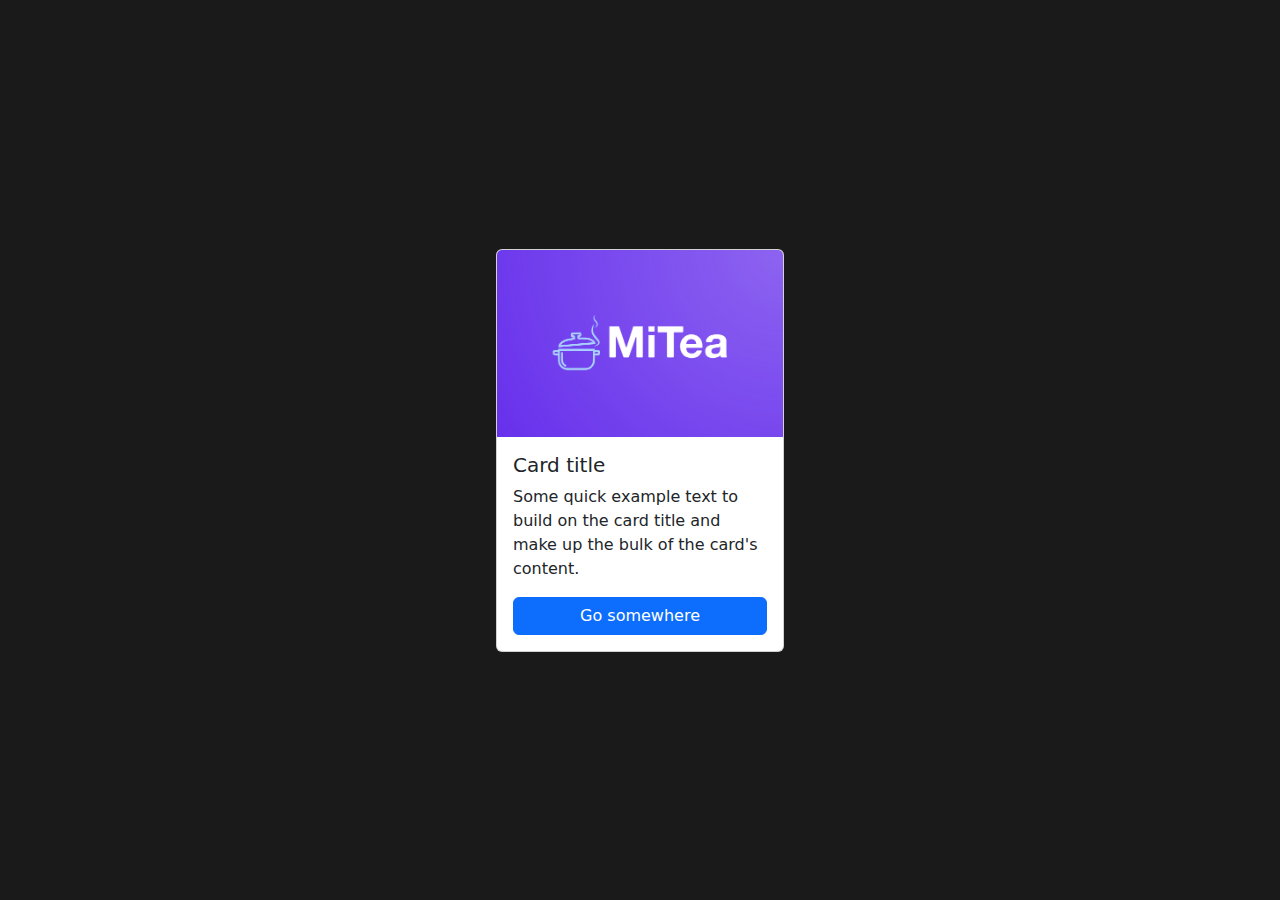
<file: 11_Bootstrap/bootstrap.html>
<!DOCTYPE html>
<html lang="en">
  <head>
    <meta charset="UTF-8" />
    <meta name="viewport" content="width=device-width, initial-scale=1.0" />
    <title>Bootstrap</title>
    <link
      rel="stylesheet"
      href="https://cdn.jsdelivr.net/npm/bootstrap@5.3.3/dist/css/bootstrap.min.css"
    />
    <style>
      body {
        background-color: #1a1a1a;
        height: 100vh;
        display: flex;
        justify-content: center;
        align-items: center;
      }
    </style>
  </head>
  <body>
    <!-- <button class="btn btn-primary btn-lg">My Button</button> -->
    <div class="card" style="width: 18rem;">
        <img src="../image/logo.png" class="card-img-top" alt="...">
        <div class="card-body">
          <h5 class="card-title">Card title</h5>
          <p class="card-text">Some quick example text to build on the card title and make up the bulk of the card's content.</p>
          <a href="#" style="width: 100%;" class="btn btn-primary">Go somewhere</a>
        </div>
      </div>
  </body>
</html>
</file>
<file: 01_Step/style.css>
body {
  background-color: black;
}

p {
  color: white;
  font-weight: bold;
}
</file>
<file: 06_ComeingSoon/style.css>
@import url("https://fonts.googleapis.com/css2?family=Playwrite+DE+Grund:wght@100..400&display=swap");
/* add font 👆*/

body,
html {
  margin: 0;
  padding: 0;
  height: 100vh;
  font-family: "Playwrite DE Grund", sans-serif;
}

.container {
  background: linear-gradient(135deg, #8a2be2, #4169e1);
  display: flex;
  justify-content: center;
  align-items: center;
  height: 100vh;
}

.content {
  text-align: center;
  background-color: rgba(255, 255, 255, 0.9);
  padding: 2rem;
  border-radius: 10px;
  max-width: 500px;
}

.logo {
  width: 130px;
  /* height: 100px; */
  object-fit: contain;
}

h1 {
  color: #333;
  font-size: 1.5rem;
  margin-bottom: 20px;
}

p {
  color: #666;
  margin-bottom: 20px;
}

form {
  display: flex;
  flex-direction: column;
}

input[type="email"] {
  padding: 0.5rem;
  border-radius: 5px;
  border: 1px solid #ccc;
  margin-bottom: 20px;
}

button[type="submit"] {
  background-color: #4169e1;
  color: #fff;
  padding: 0.5rem;
  border-radius: 5px;
  border: none;
  cursor: pointer;
  box-shadow: 0 8px 8px rgba(0, 0, 0, 0.6);
  transition: background-color 0.4s ease-in-out;
}

button[type="submit"]:hover {
  background-color: #8a2be2;
}

svg {
  position: absolute;
  bottom: 0;
  width: 100%;
}
</file>
<file: 07_Flexbox/style.css>
body {
  font-family: Arial, Helvetica, sans-serif;
  line-height: 1.6;
  margin: 0;
  padding: 20px;
  background-color: #f0f0f0;
}

h1,
h2 {
  color: #333;
}

.container {
  background-color: #fff;
  margin-bottom: 20px;
  border: 2px solid #333;
  padding: 10px;
}
.flex-container {
  display: flex;
  height: 200px;
  margin-bottom: 10px;
}
.circle {
  width: 50px;
  height: 50px;
  border-radius: 50%;
  display: flex;
  justify-content: center;
  align-items: center;
  font-weight: bold;
  margin: 5px;
}

.pastel-1 {
  background-color: #ab8d9f;
}
.pastel-2 {
  background-color: #45bb64;
}
.pastel-3 {
  background-color: #b7c43f;
}
.pastel-4 {
  background-color: #8b62e4;
}
.pastel-5 {
  background-color: #f1743e;
}
</file>
